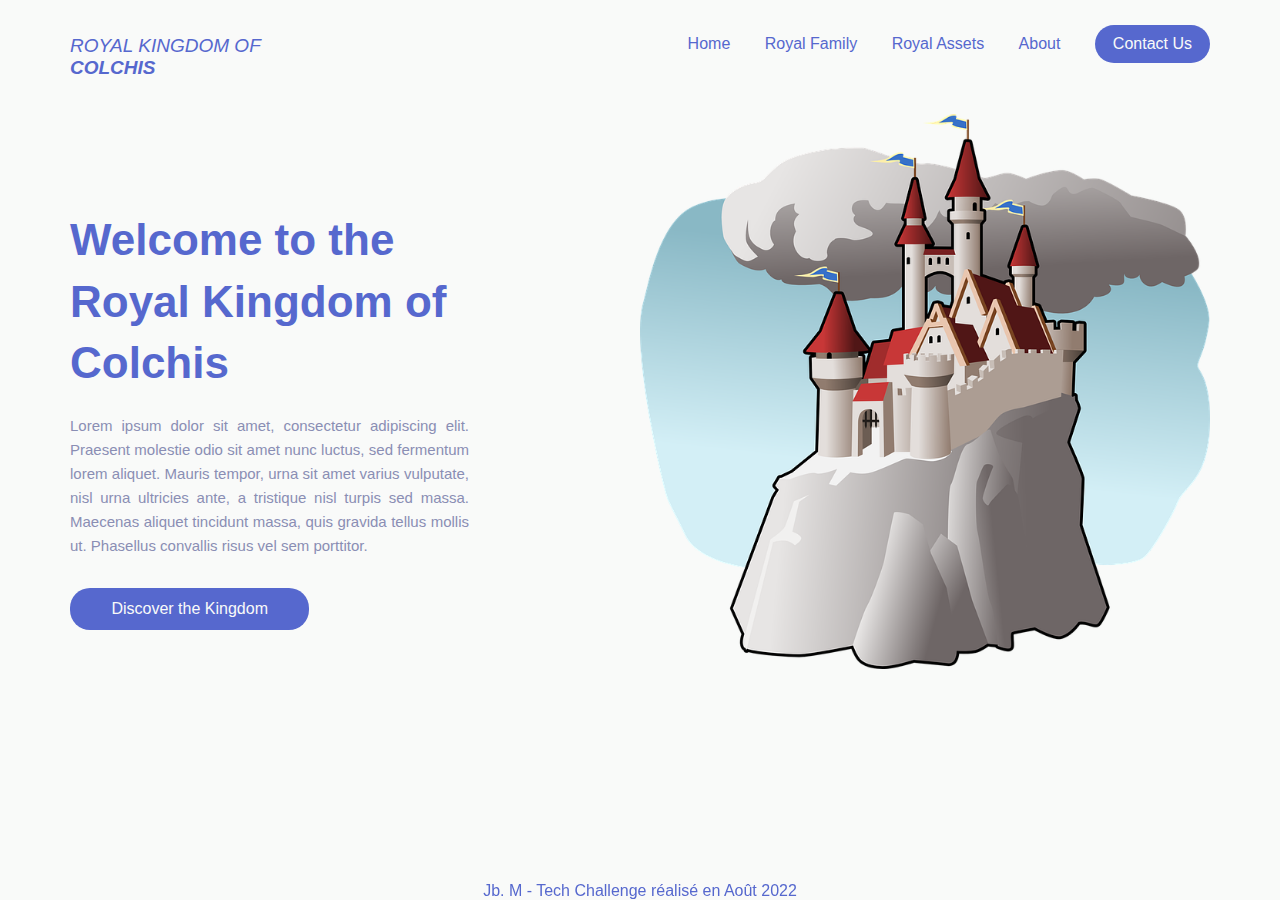
<file: index.html>
<!DOCTYPE html>
<html lang="en">
	<head>
		<meta charset="utf-8" />
		<meta name="viewport" content="width=device-width, initial-scale=1.0" />
		<meta name="description" content="Official Website of the Royal Kingdom of Colchis" />
		<title>Royal Kingdom of Colchis</title>
		<link href="assets/css/style.css" rel="stylesheet" type="text/css" />
	</head>
	<body>
		<div class="placeholder">
			<div class="header">
				<div class="logo">
					<a href="index.html">Royal Kingdom of <b>Colchis</b></a>
				</div>
				<ul>
					<li><a href="index.html">Home</a></li>
					<li><a href="royal-family.html">Royal Family</a></li>
					<li><a href="assets.html">Royal Assets</a></li>
					<li><a href="about.html">About</a></li>
					<li><a class="a-reset" href="contact.html">Contact Us</a></li>
				</ul>
			</div>
			<div class="info">
				<h1>Welcome to the Royal Kingdom of Colchis</h1>
				<p>
					Lorem ipsum dolor sit amet, consectetur adipiscing elit. Praesent
					molestie odio sit amet nunc luctus, sed fermentum lorem aliquet.
					Mauris tempor, urna sit amet varius vulputate, nisl urna ultricies
					ante, a tristique nisl turpis sed massa. Maecenas aliquet tincidunt
					massa, quis gravida tellus mollis ut. Phasellus convallis risus vel
					sem porttitor.
				</p>
				<div class="button">
					<a class="a-reset" href="about.html">Discover the Kingdom</a>
				</div>
			</div>
			<div class="right-placeholder">
				<img src="assets/img/castle.png" alt="castle" />
			</div>
		</div>
		<footer><a href="https://github.com/jb-mddln/wcs-tech-challenge" target="_blank">Jb. M</a> - Tech Challenge réalisé en Août 2022</footer>
	</body>
</html>
</file>
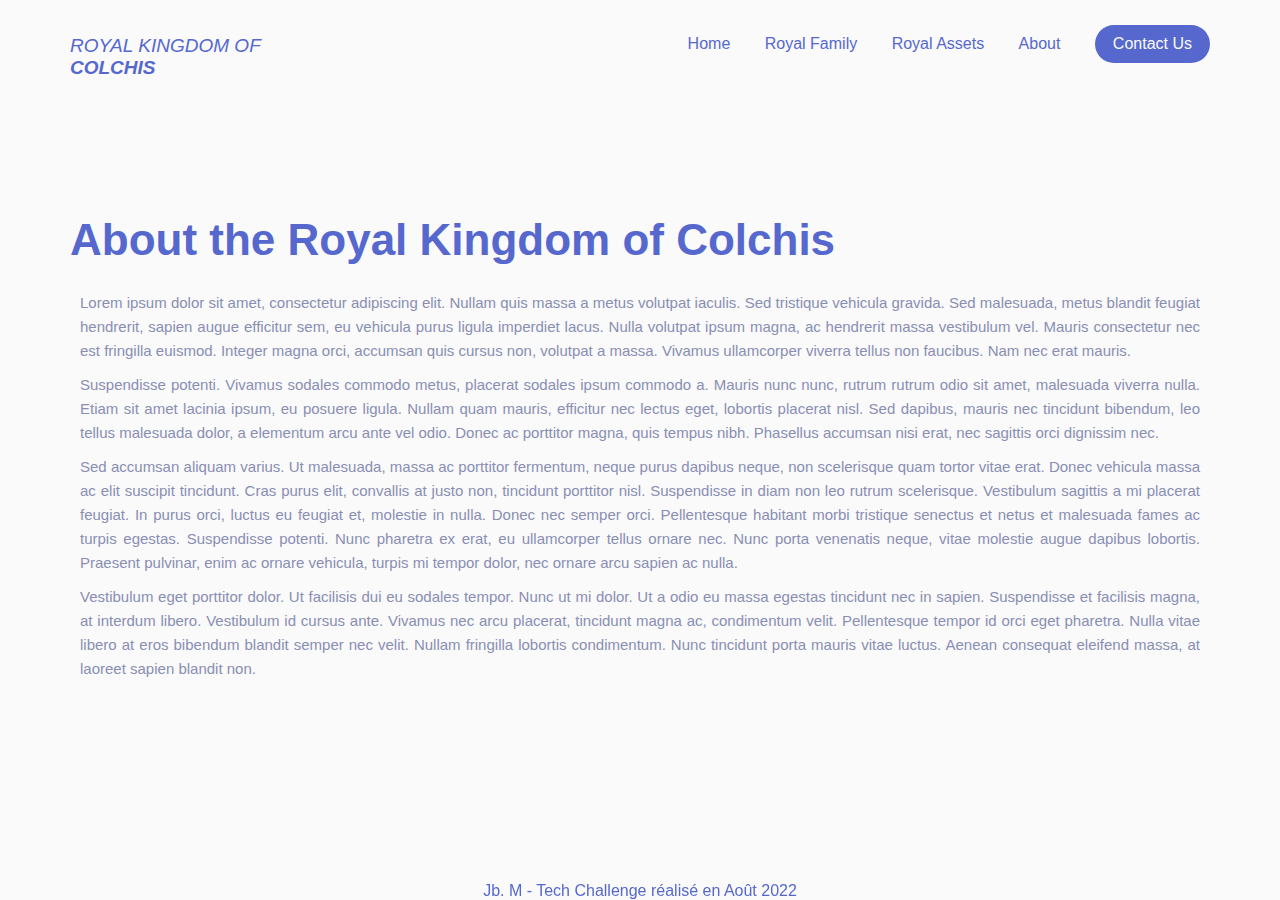
<file: about.html>
<!DOCTYPE html>
<html lang="en">
	<head>
		<meta charset="utf-8" />
		<meta name="viewport" content="width=device-width, initial-scale=1.0" />
		<meta name="description" content="Official Website of the Royal Kingdom of Colchis" />
		<title>Royal Kingdom of Colchis - About</title>
		<link href="assets/css/style.css" rel="stylesheet" type="text/css" />
	</head>
	<body>
		<div class="placeholder">
			<div class="header">
				<div class="logo">
					<a href="index.html">Royal Kingdom of <b>Colchis</b></a>
				</div>
				<ul>
					<li><a href="index.html">Home</a></li>
					<li><a href="royal-family.html">Royal Family</a></li>
					<li><a href="assets.html">Royal Assets</a></li>
					<li><a href="about.html">About</a></li>
					<li><a class="a-reset" href="contact.html">Contact Us</a></li>
				</ul>
			</div>
			<div class="full-width-placeholder">
				<h1>About the Royal Kingdom of Colchis</h1>
				<p>
					Lorem ipsum dolor sit amet, consectetur adipiscing elit. Nullam quis
					massa a metus volutpat iaculis. Sed tristique vehicula gravida. Sed
					malesuada, metus blandit feugiat hendrerit, sapien augue efficitur
					sem, eu vehicula purus ligula imperdiet lacus. Nulla volutpat ipsum
					magna, ac hendrerit massa vestibulum vel. Mauris consectetur nec est
					fringilla euismod. Integer magna orci, accumsan quis cursus non,
					volutpat a massa. Vivamus ullamcorper viverra tellus non faucibus. Nam
					nec erat mauris.
				</p>
				<p>
					Suspendisse potenti. Vivamus sodales commodo metus, placerat sodales
					ipsum commodo a. Mauris nunc nunc, rutrum rutrum odio sit amet,
					malesuada viverra nulla. Etiam sit amet lacinia ipsum, eu posuere
					ligula. Nullam quam mauris, efficitur nec lectus eget, lobortis
					placerat nisl. Sed dapibus, mauris nec tincidunt bibendum, leo tellus
					malesuada dolor, a elementum arcu ante vel odio. Donec ac porttitor
					magna, quis tempus nibh. Phasellus accumsan nisi erat, nec sagittis
					orci dignissim nec.
				</p>
				<p>
					Sed accumsan aliquam varius. Ut malesuada, massa ac porttitor
					fermentum, neque purus dapibus neque, non scelerisque quam tortor
					vitae erat. Donec vehicula massa ac elit suscipit tincidunt. Cras
					purus elit, convallis at justo non, tincidunt porttitor nisl.
					Suspendisse in diam non leo rutrum scelerisque. Vestibulum sagittis a
					mi placerat feugiat. In purus orci, luctus eu feugiat et, molestie in
					nulla. Donec nec semper orci. Pellentesque habitant morbi tristique
					senectus et netus et malesuada fames ac turpis egestas. Suspendisse
					potenti. Nunc pharetra ex erat, eu ullamcorper tellus ornare nec. Nunc
					porta venenatis neque, vitae molestie augue dapibus lobortis. Praesent
					pulvinar, enim ac ornare vehicula, turpis mi tempor dolor, nec ornare
					arcu sapien ac nulla.
				</p>
				<p>
					Vestibulum eget porttitor dolor. Ut facilisis dui eu sodales tempor.
					Nunc ut mi dolor. Ut a odio eu massa egestas tincidunt nec in sapien.
					Suspendisse et facilisis magna, at interdum libero. Vestibulum id
					cursus ante. Vivamus nec arcu placerat, tincidunt magna ac,
					condimentum velit. Pellentesque tempor id orci eget pharetra. Nulla
					vitae libero at eros bibendum blandit semper nec velit. Nullam
					fringilla lobortis condimentum. Nunc tincidunt porta mauris vitae
					luctus. Aenean consequat eleifend massa, at laoreet sapien blandit
					non.
				</p>
			</div>
		</div>
		<footer><a href="https://github.com/jb-mddln/wcs-tech-challenge" target="_blank">Jb. M</a> - Tech Challenge réalisé en Août 2022</footer>
	</body>
</html>
</file>
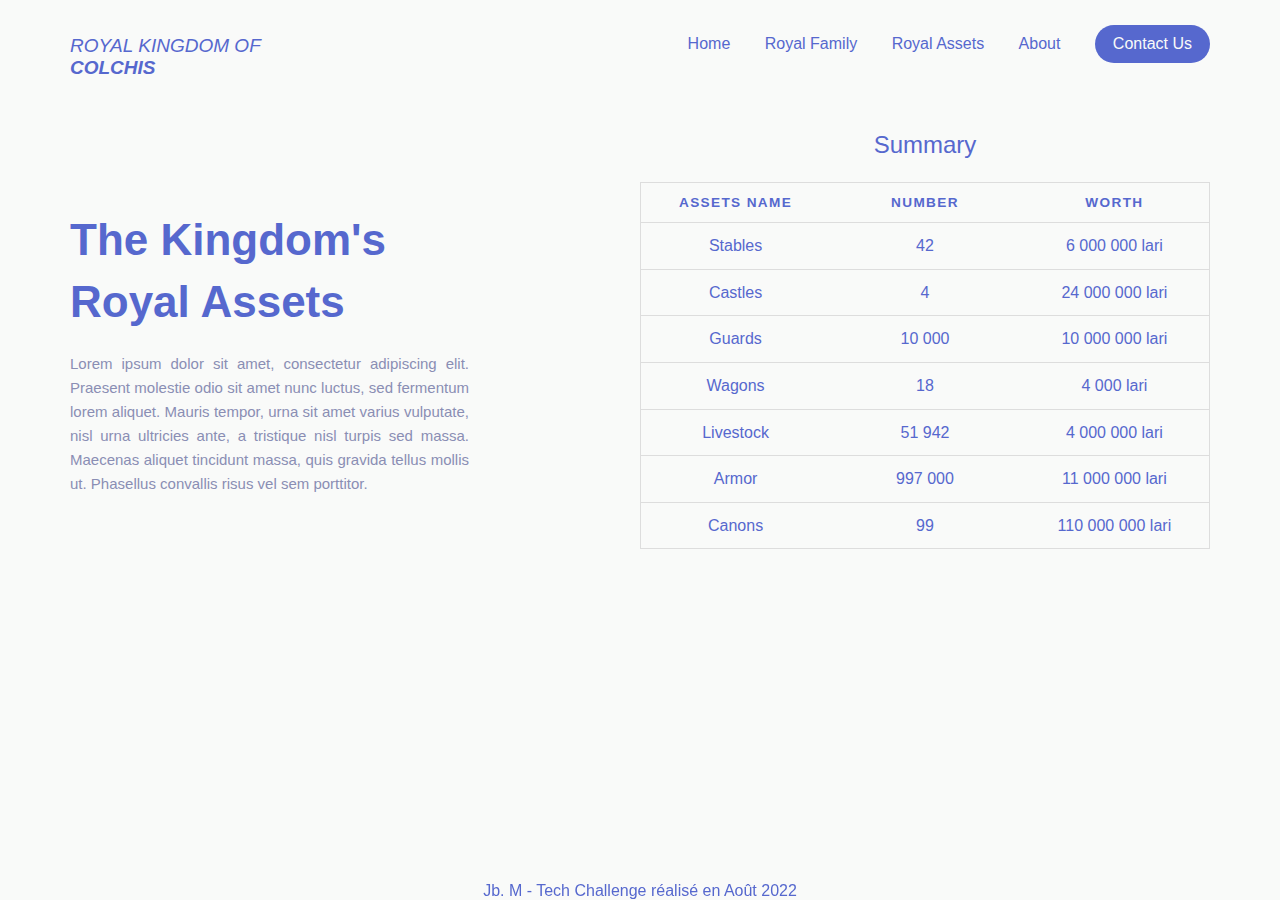
<file: assets.html>
<!DOCTYPE html>
<html lang="en">
  <head>
    <meta charset="utf-8" />
    <meta name="viewport" content="width=device-width, initial-scale=1.0" />
    <meta name="description" content="Official Website of the Royal Kingdom of Colchis" />
    <title>Royal Kingdom of Colchis - Assets</title>
    <link href="assets/css/style.css" rel="stylesheet" type="text/css" />
  </head>
  <body>
    <div class="placeholder">
      <div class="header">
        <div class="logo">
          <a href="index.html">Royal Kingdom of <b>Colchis</b></a>
        </div>
        <ul>
          <li><a href="index.html">Home</a></li>
          <li><a href="royal-family.html">Royal Family</a></li>
          <li><a href="assets.html">Royal Assets</a></li>
          <li><a href="about.html">About</a></li>
          <li><a class="a-reset" href="contact.html">Contact Us</a></li>
        </ul>
      </div>

      <div class="info">
        <h1>The Kingdom's Royal Assets</h1>
        <p>
          Lorem ipsum dolor sit amet, consectetur adipiscing elit. Praesent
          molestie odio sit amet nunc luctus, sed fermentum lorem aliquet.
          Mauris tempor, urna sit amet varius vulputate, nisl urna ultricies
          ante, a tristique nisl turpis sed massa. Maecenas aliquet tincidunt
          massa, quis gravida tellus mollis ut. Phasellus convallis risus vel
          sem porttitor.
        </p>
      </div>

      <div class="right-placeholder">
        <table>
          <caption>
            Summary
          </caption>
          <thead>
            <tr>
              <th>Assets Name</th>
              <th>Number</th>
              <th>Worth</th>
            </tr>
          </thead>
          <tbody>
            <tr>
              <td>Stables</td>
              <td>42</td>
              <td>6 000 000 lari</td>
            </tr>
            <tr>
              <td>Castles</td>
              <td>4</td>
              <td>24 000 000 lari</td>
            </tr>
            <tr>
              <td>Guards</td>
              <td>10 000</td>
              <td>10 000 000 lari</td>
            </tr>
            <tr>
              <td>Wagons</td>
              <td>18</td>
              <td>4 000 lari</td>
            </tr>
            <tr>
              <td>Livestock</td>
              <td>51 942</td>
              <td>4 000 000 lari</td>
            </tr>
            <tr>
              <td>Armor</td>
              <td>997 000</td>
              <td>11 000 000 lari</td>
            </tr>
            <tr>
              <td>Canons</td>
              <td>99</td>
              <td>110 000 000 lari</td>
            </tr>
          </tbody>
        </table>
      </div>
    </div>
	  <footer><a href="https://github.com/jb-mddln/wcs-tech-challenge" target="_blank">Jb. M</a> - Tech Challenge réalisé en Août 2022</footer>
  </body>
</html>
</file>
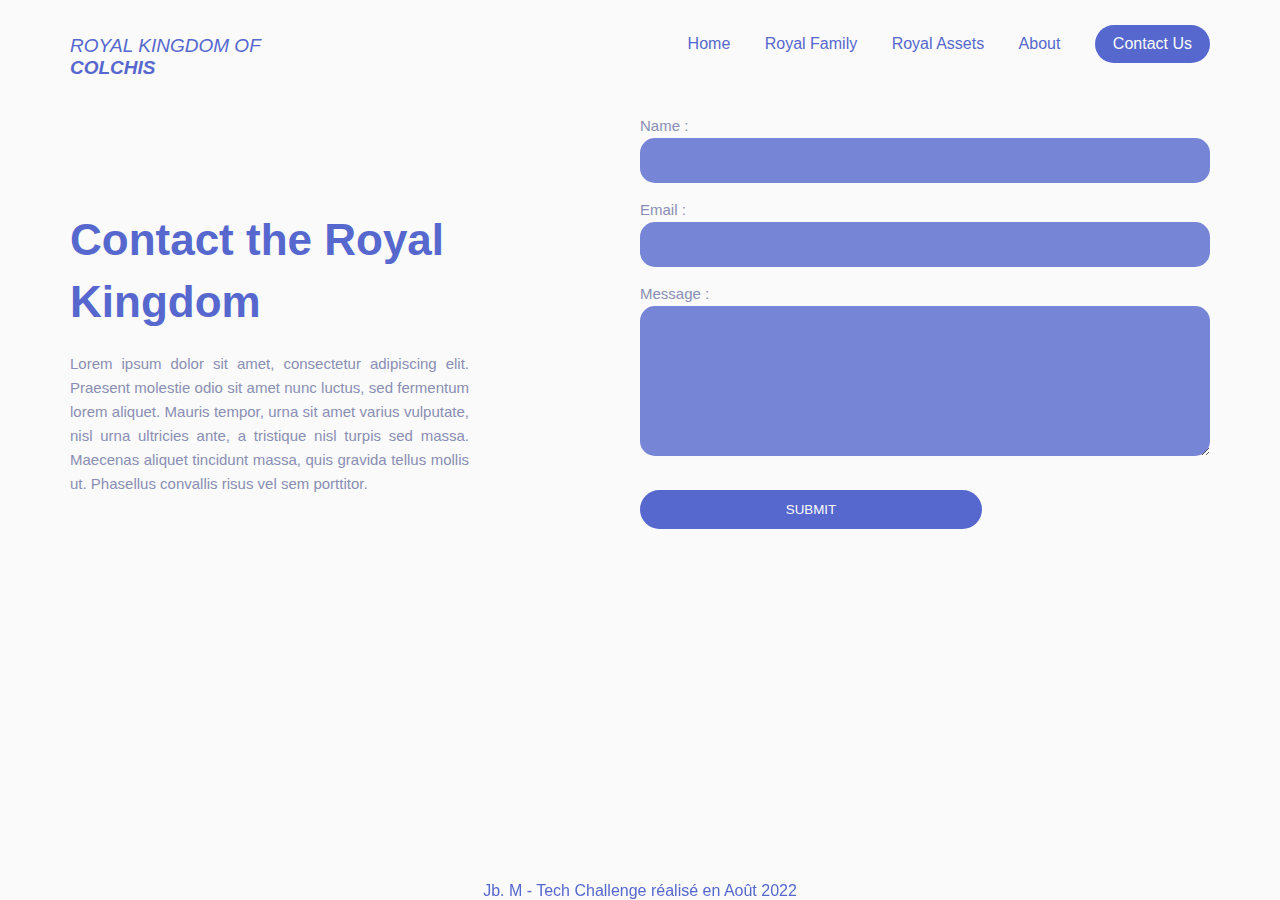
<file: contact.html>
<!DOCTYPE html>
<html lang="en">
	<head>
		<meta charset="utf-8" />
		<meta name="viewport" content="width=device-width, initial-scale=1.0" />
		<meta name="description" content="Official Website of the Royal Kingdom of Colchis" />
		<title>Royal Kingdom of Colchis - Contact</title>
		<link href="assets/css/style.css" rel="stylesheet" type="text/css" />
	</head>
	<body>
		<div class="placeholder">
			<div class="header">
				<div class="logo">
					<a href="index.html">Royal Kingdom of <b>Colchis</b></a>
				</div>
				<ul>
					<li><a href="index.html">Home</a></li>
					<li><a href="royal-family.html">Royal Family</a></li>
					<li><a href="assets.html">Royal Assets</a></li>
					<li><a href="about.html">About</a></li>
					<li><a class="a-reset" href="contact.html">Contact Us</a></li>
				</ul>
			</div>
			<div class="info">
				<h1>Contact the Royal Kingdom</h1>
				<p>
					Lorem ipsum dolor sit amet, consectetur adipiscing elit. Praesent
					molestie odio sit amet nunc luctus, sed fermentum lorem aliquet.
					Mauris tempor, urna sit amet varius vulputate, nisl urna ultricies
					ante, a tristique nisl turpis sed massa. Maecenas aliquet tincidunt
					massa, quis gravida tellus mollis ut. Phasellus convallis risus vel
					sem porttitor.
				</p>
			</div>
			<div class="right-placeholder">
				<form id="contact-form">
					<label for="name">Name :</label>
					<input name="name" type="text" id="name" required />
					<label for="email">Email :</label>
					<input name="email" type="text" id="email" required />
					<label for="message">Message :</label>
					<textarea name="message" id="message" required></textarea>
					<input class="button" type="submit" id="submit-form" value="SUBMIT" />
				</form>
			</div>
		</div>
		<footer><a href="https://github.com/jb-mddln/wcs-tech-challenge" target="_blank">Jb. M</a> - Tech Challenge réalisé en Août 2022</footer>
		<script src="assets/js/script.js"></script>
	</body>
</html>
</file>
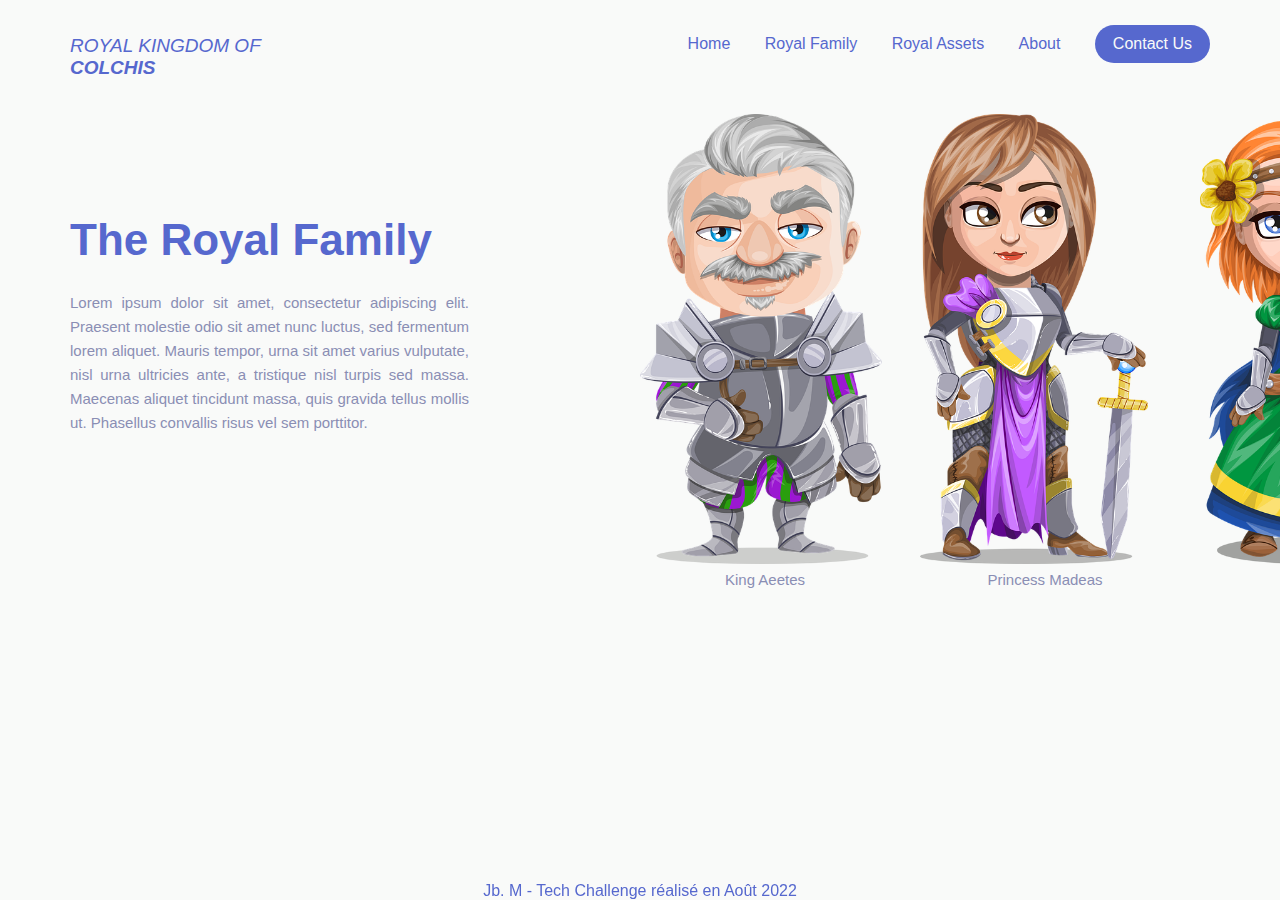
<file: royal-family.html>
<!DOCTYPE html>
<html lang="en">
	<head>
		<meta charset="utf-8" />
		<meta name="viewport" content="width=device-width, initial-scale=1.0" />
		<meta name="description" content="Official Website of the Royal Kingdom of Colchis" />
		<title>Royal Kingdom of Colchis - Royal Family</title>
		<link href="assets/css/style.css" rel="stylesheet" type="text/css" />
	</head>
	<body>
		<div class="placeholder">
			<div class="header">
				<div class="logo">
					<a href="index.html">Royal Kingdom of <b>Colchis</b></a>
				</div>
				<ul>
					<li><a href="index.html">Home</a></li>
					<li><a href="royal-family.html">Royal Family</a></li>
					<li><a href="assets.html">Royal Assets</a></li>
					<li><a href="about.html">About</a></li>
					<li><a class="a-reset" href="contact.html">Contact Us</a></li>
				</ul>
			</div>
			<div class="info">
				<h1>The Royal Family</h1>
				<p>
					Lorem ipsum dolor sit amet, consectetur adipiscing elit. Praesent
					molestie odio sit amet nunc luctus, sed fermentum lorem aliquet.
					Mauris tempor, urna sit amet varius vulputate, nisl urna ultricies
					ante, a tristique nisl turpis sed massa. Maecenas aliquet tincidunt
					massa, quis gravida tellus mollis ut. Phasellus convallis risus vel
					sem porttitor.
				</p>
			</div>
			<div class="right-placeholder">
				<div class="royal-family">
					<div>
						<img src="assets/img/king.png" alt="King Aeetes" />
						<p>King Aeetes</p>
					</div>
					<div>
						<img src="assets/img/princess.png" alt="Princess Madeas" />
						<p>Princess Madeas</p>
					</div>
					<div>
						<img src="assets/img/queen.png" alt="Queen Idyia" />
						<p>Queen Idyia</p>
					</div>
				</div>
			</div>
		</div>
		<footer><a href="https://github.com/jb-mddln/wcs-tech-challenge" target="_blank">Jb. M</a> - Tech Challenge réalisé en Août 2022</footer>
	</body>
</html>
</file>
<file: assets/css/style.css>
@import url("https://fonts.googleapis.com/css?family=Source+Sans+Pro:300italic,600italic,300,600");

:root {
  --main-color: #5668ce;
  --hover-color: #17255e;
  --body-color: #f9faf9;
}

/* GENERAL */
* {
  margin: 0;
  padding: 0;
  box-sizing: border-box;
  text-decoration: none;
  font-family: "Open Sans", sans-serif;
  color: var(--main-color);
}

body {
  background-color: var(--body-color);
}

a {
  position: relative;
}

label,
p {
  text-align: justify;
  line-height: 1.6;
  font-size: 15px;
  color: #8a8eb4;
}

h1 {
  font-size: 44px;
  margin: 0 0 20px;
  line-height: 1.4;
}

.placeholder {
  width: 1170px;
  padding-right: 15px;
  padding-left: 15px;
  margin: auto;
}

.info {
  width: 35%;
  float: left;
  margin-top: 130px;
}

.full-width-placeholder {
  width: 100%;
  margin-top: 130px;
}

.full-width-placeholder p {
  margin: 10px;
}

.right-placeholder {
  width: 50%;
  float: right;
  margin-top: 35px;
}

.right-placeholder img {
  max-width: 100%;
}

.button {
  border-radius: 20px;
  padding: 12px 30px;
  margin-top: 30px;
  cursor: pointer;
  background-color: var(--main-color);
  transition: background-color 0.7s;
  text-align: center;
  width: 60%;
}

.button:hover {
  background-color: var(--hover-color);
}

/* HEADER / NAV */
.header {
  display: flex;
  padding: 25px 0 0;
  position: relative;
}

.header .logo {
  text-transform: uppercase;
  font-style: italic;
  margin-top: 10px;
  font-size: 19px;
}

.header ul {
  width: 100%;
  text-align: right;
}

.header ul a::after {
  content: "";
  position: absolute;
  height: 2px;
  bottom: 0;
  left: 0;
  width: 100%;
  background-color: var(--hover-color);
  transform: scale(0);
  transition: transform 200ms ease-in-out;
}

.header ul a:hover::after {
  transform: scale(1);
}

.header ul li {
  display: inline-block;
  margin-left: 30px;
  cursor: pointer;
}

.header ul li:last-child {
  border: 0;
  border-radius: 20px;
  padding: 10px 18px;
  background-color: var(--main-color);
  transition: background-color 0.7s;
}

.header ul li:last-child:hover {
  background-color: var(--hover-color);
}

.a-reset {
  color: var(--body-color);
}

.a-reset::after {
  display: none;
}

/* ROYAL FAMILY */
.royal-family {
  display: flex;
  justify-content: space-around;
  gap: 30px;
}

.royal-family p {
  text-align: center;
}

.royal-family div {
  position: relative;
  min-width: 250px;
}

.royal-family img {
  cursor: pointer;
  height: 450px;
  transition: 0.5s ease-in-out;
}

.royal-family:hover img {
  opacity: 0.3;
}

.royal-family img:hover {
  opacity: 1;
}

/* TABLE */
table {
  border-collapse: collapse;
  width: 100%;
  table-layout: fixed;
  line-height: 1.6;
  color: #8a8eb4;
}

table caption {
  font-size: 1.5em;
  margin: 0.5em 0 0.75em;
}

table tr {
  border: 1px solid #ddd;
}

table th,
table td {
  padding: 0.625em;
  text-align: center;
}

table th {
  font-size: 0.85em;
  letter-spacing: 0.1em;
  text-transform: uppercase;
}

/* CONTACT FORM */
input,
textarea {
  border: 0;
  outline: 0;
  padding: 15px;
  margin-bottom: 15px;
  width: 100%;
  border-radius: 15px;
  color: var(--body-color);
  background-color: #5668cecc;
  transition: 0.5s ease-in-out;
}

textarea {
  height: 150px;
  line-height: 150%;
  resize: vertical;
}

textarea:focus,
input:focus {
  background-color: var(--main-color);
}

form .button {
  margin-top: 15px;
}

.input-error {
  background-color: #a00000a6;
}

/* FOOTER */
footer {
	bottom: 0;
	position: fixed;
	text-align: center;
	margin: auto;
	width: 100%;
}


footer a:hover {
	color: var(--hover-color);
}
</file>
